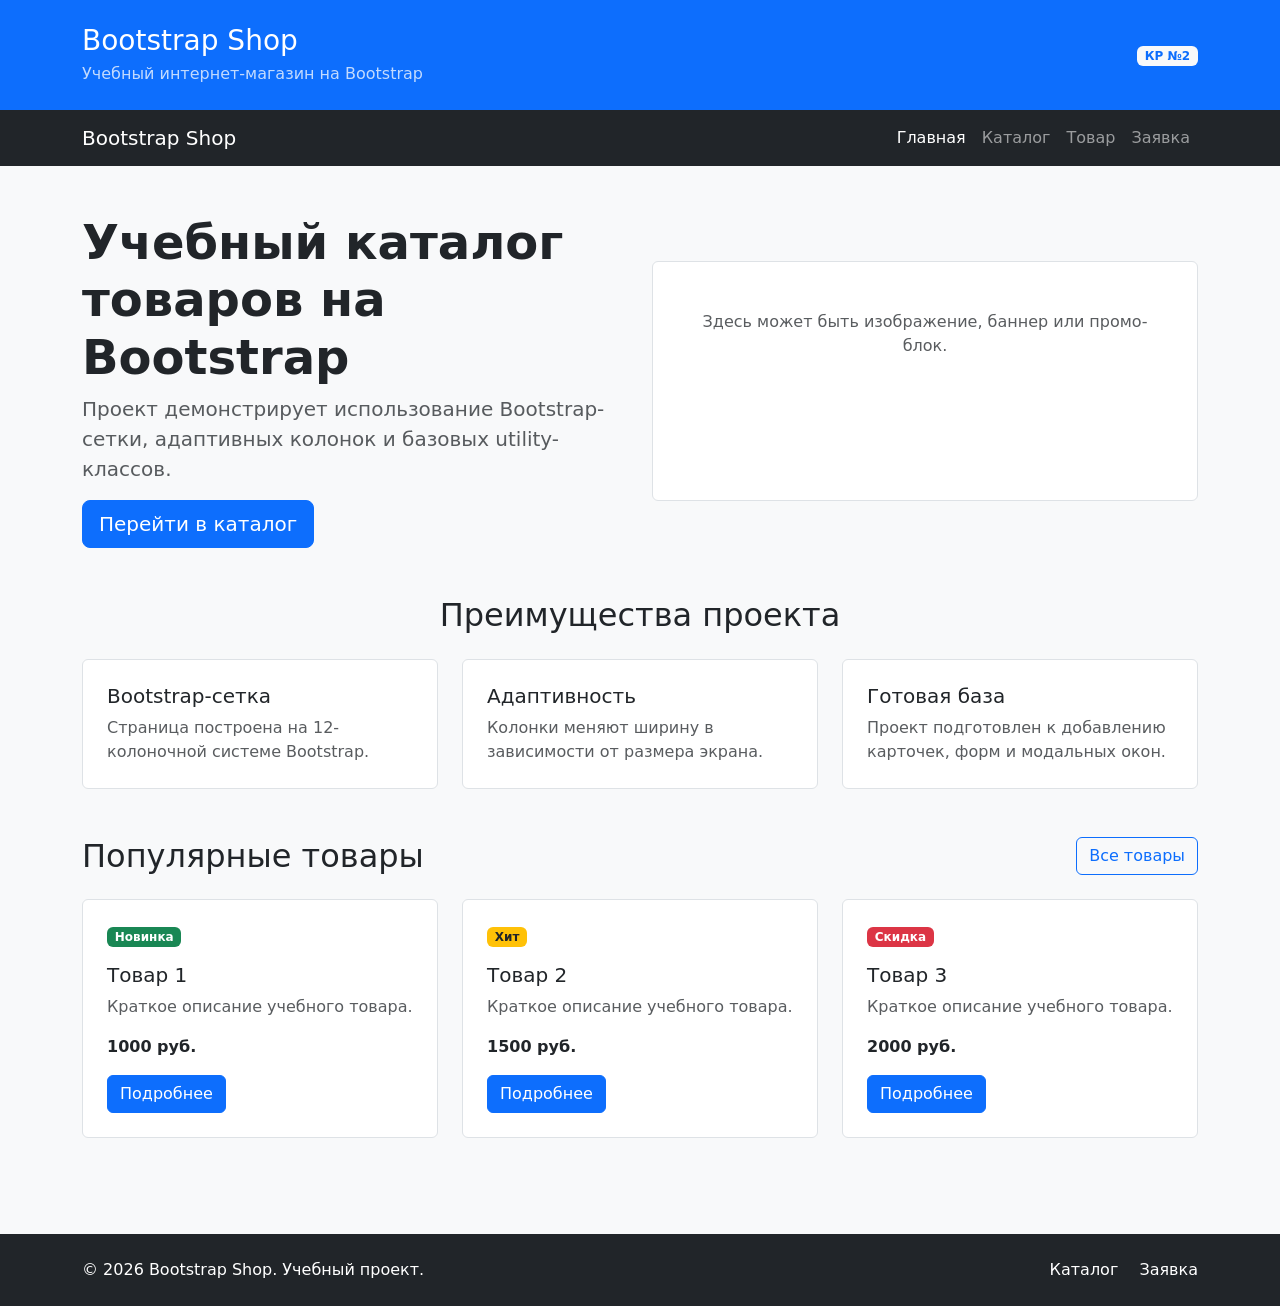
<file: index.html>
<!DOCTYPE html>
<html lang="ru">
<head>
    <meta charset="UTF-8">
    <meta name="viewport" content="width=device-width, initial-scale=1.0">
    <title>Главная – Bootstrap Shop</title>

    <!-- Bootstrap CSS -->
    <link href="https://cdn.jsdelivr.net/npm/bootstrap@5.3.3/dist/css/bootstrap.min.css" rel="stylesheet">
    <!-- Собственные стили -->
    <link rel="stylesheet" href="css/custom.css">
</head>
<body class="d-flex flex-column min-vh-100 bg-light">

    <!-- ===== ШАПКА ===== -->
    <header class="bg-primary text-white py-4">
        <div class="container">
            <div class="row align-items-center">
                <div class="col-12 col-md-8">
                    <h1 class="h3 mb-1">Bootstrap Shop</h1>
                    <p class="mb-0 opacity-75">Учебный интернет-магазин на Bootstrap</p>
                </div>
                <div class="col-12 col-md-4 text-md-end mt-3 mt-md-0">
                    <span class="badge bg-light text-primary">КР №2</span>
                </div>
            </div>
        </div>
    </header>

    <!-- ===== НАВИГАЦИЯ ===== -->
    <nav class="navbar navbar-expand-lg navbar-dark bg-dark">
        <div class="container">
            <a class="navbar-brand" href="index.html">Bootstrap Shop</a>
            <button class="navbar-toggler" type="button"
                    data-bs-toggle="collapse" data-bs-target="#mainNavbar"
                    aria-controls="mainNavbar" aria-expanded="false"
                    aria-label="Переключить навигацию">
                <span class="navbar-toggler-icon"></span>
            </button>
            <div class="collapse navbar-collapse" id="mainNavbar">
                <ul class="navbar-nav ms-auto">
                    <li class="nav-item">
                        <a class="nav-link active" aria-current="page" href="index.html">Главная</a>
                    </li>
                    <li class="nav-item">
                        <a class="nav-link" href="catalog.html">Каталог</a>
                    </li>
                    <li class="nav-item">
                        <a class="nav-link" href="product.html">Товар</a>
                    </li>
                    <li class="nav-item">
                        <a class="nav-link" href="order.html">Заявка</a>
                    </li>
                </ul>
            </div>
        </div>
    </nav>

    <!-- ===== ОСНОВНОЙ КОНТЕНТ ===== -->
    <main class="flex-grow-1">

        <!-- Hero-блок -->
        <section class="container my-5">
            <div class="row align-items-center g-4">
                <div class="col-12 col-lg-6">
                    <h2 class="display-5 fw-bold">
                        Учебный каталог товаров на Bootstrap
                    </h2>
                    <p class="lead text-muted">
                        Проект демонстрирует использование Bootstrap-сетки,
                        адаптивных колонок и базовых utility-классов.
                    </p>
                    <a class="btn btn-primary btn-lg" href="catalog.html">
                        Перейти в каталог
                    </a>
                </div>
                <div class="col-12 col-lg-6">
                    <div class="placeholder-box p-5 bg-white border rounded text-center">
                        <p class="mb-0 text-muted">
                            Здесь может быть изображение, баннер или промо-блок.
                        </p>
                    </div>
                </div>
            </div>
        </section>

        <!-- Преимущества -->
        <section class="container my-5">
            <h2 class="text-center mb-4">Преимущества проекта</h2>
            <div class="row g-4">
                <div class="col-12 col-md-4">
                    <div class="p-4 border rounded h-100 bg-white">
                        <h3 class="h5">Bootstrap-сетка</h3>
                        <p class="mb-0 text-muted">
                            Страница построена на 12-колоночной системе Bootstrap.
                        </p>
                    </div>
                </div>
                <div class="col-12 col-md-4">
                    <div class="p-4 border rounded h-100 bg-white">
                        <h3 class="h5">Адаптивность</h3>
                        <p class="mb-0 text-muted">
                            Колонки меняют ширину в зависимости от размера экрана.
                        </p>
                    </div>
                </div>
                <div class="col-12 col-md-4">
                    <div class="p-4 border rounded h-100 bg-white">
                        <h3 class="h5">Готовая база</h3>
                        <p class="mb-0 text-muted">
                            Проект подготовлен к добавлению карточек, форм и модальных окон.
                        </p>
                    </div>
                </div>
            </div>
        </section>

        <!-- Популярные товары -->
        <section class="container my-5">
            <div class="d-flex justify-content-between align-items-center mb-4">
                <h2 class="mb-0">Популярные товары</h2>
                <a class="btn btn-outline-primary" href="catalog.html">Все товары</a>
            </div>
            <div class="row g-4">
                <div class="col-12 col-md-6 col-lg-4">
                    <div class="border rounded h-100 p-4 bg-white">
                        <span class="badge bg-success mb-3">Новинка</span>
                        <h3 class="h5">Товар 1</h3>
                        <p class="text-muted">Краткое описание учебного товара.</p>
                        <p class="fw-bold mb-3">1000 руб.</p>
                        <a class="btn btn-primary" href="product.html">Подробнее</a>
                    </div>
                </div>
                <div class="col-12 col-md-6 col-lg-4">
                    <div class="border rounded h-100 p-4 bg-white">
                        <span class="badge bg-warning text-dark mb-3">Хит</span>
                        <h3 class="h5">Товар 2</h3>
                        <p class="text-muted">Краткое описание учебного товара.</p>
                        <p class="fw-bold mb-3">1500 руб.</p>
                        <a class="btn btn-primary" href="product.html">Подробнее</a>
                    </div>
                </div>
                <div class="col-12 col-md-6 col-lg-4">
                    <div class="border rounded h-100 p-4 bg-white">
                        <span class="badge bg-danger mb-3">Скидка</span>
                        <h3 class="h5">Товар 3</h3>
                        <p class="text-muted">Краткое описание учебного товара.</p>
                        <p class="fw-bold mb-3">2000 руб.</p>
                        <a class="btn btn-primary" href="product.html">Подробнее</a>
                    </div>
                </div>
            </div>
        </section>

    </main>

    <!-- ===== ПОДВАЛ ===== -->
    <footer class="bg-dark text-white py-4 mt-5">
        <div class="container">
            <div class="row align-items-center g-3">
                <div class="col-12 col-md-6">
                    <p class="mb-0">&copy; 2026 Bootstrap Shop. Учебный проект.</p>
                </div>
                <div class="col-12 col-md-6 text-md-end">
                    <a class="text-white text-decoration-none me-3" href="catalog.html">Каталог</a>
                    <a class="text-white text-decoration-none" href="order.html">Заявка</a>
                </div>
            </div>
        </div>
    </footer>

    <!-- Bootstrap JS Bundle -->
    <script src="https://cdn.jsdelivr.net/npm/bootstrap@5.3.3/dist/js/bootstrap.bundle.min.js"></script>
</body>
</html>
</file>
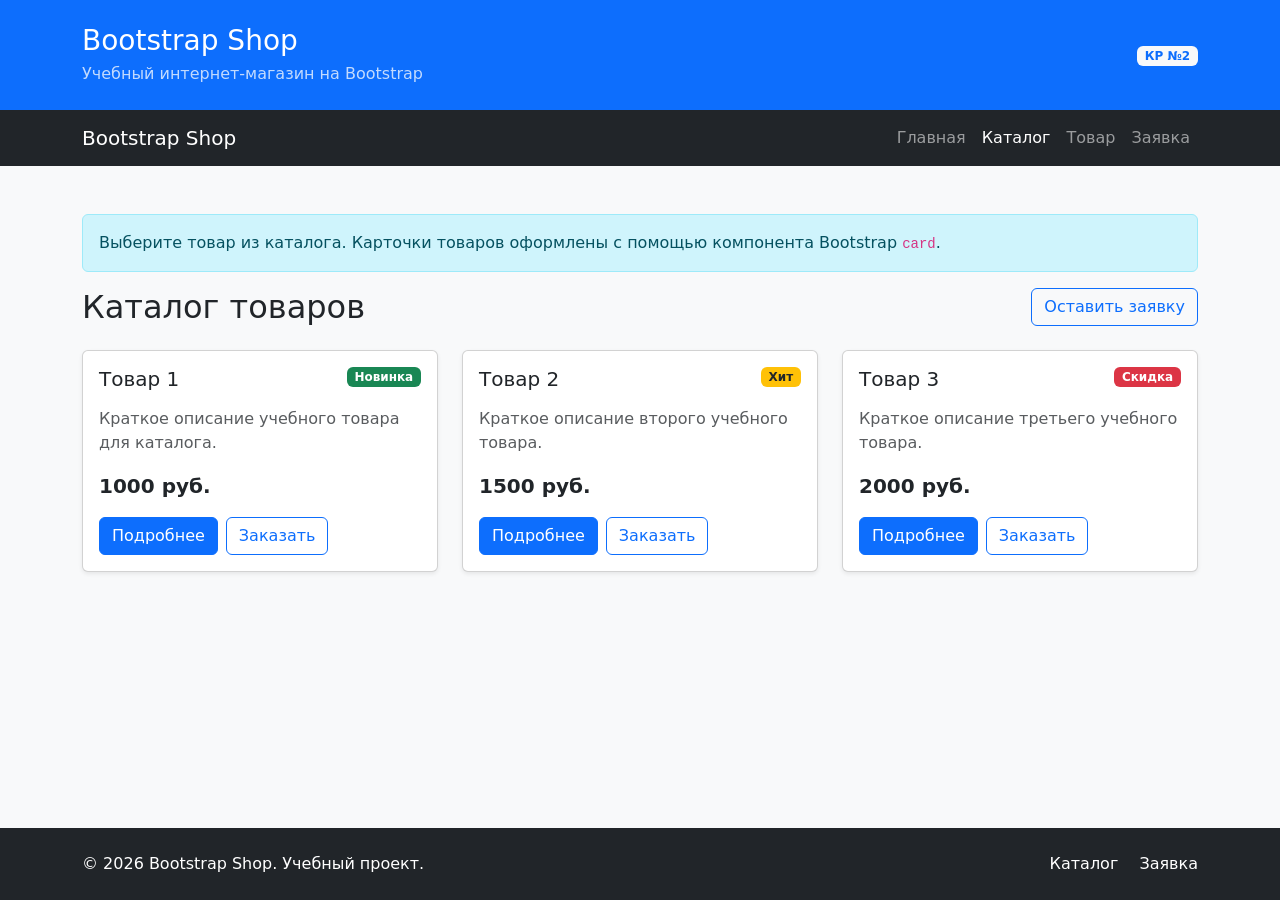
<file: catalog.html>
<!DOCTYPE html>
<html lang="ru">
<head>
    <meta charset="UTF-8">
    <meta name="viewport" content="width=device-width, initial-scale=1.0">
    <title>Каталог – Bootstrap Shop</title>

    <!-- Bootstrap CSS -->
    <link href="https://cdn.jsdelivr.net/npm/bootstrap@5.3.3/dist/css/bootstrap.min.css" rel="stylesheet">
    <!-- Собственные стили -->
    <link rel="stylesheet" href="css/custom.css">
</head>
<body class="d-flex flex-column min-vh-100 bg-light">

    <!-- ===== ШАПКА ===== -->
    <header class="bg-primary text-white py-4">
        <div class="container">
            <div class="row align-items-center">
                <div class="col-12 col-md-8">
                    <h1 class="h3 mb-1">Bootstrap Shop</h1>
                    <p class="mb-0 opacity-75">Учебный интернет-магазин на Bootstrap</p>
                </div>
                <div class="col-12 col-md-4 text-md-end mt-3 mt-md-0">
                    <span class="badge bg-light text-primary">КР №2</span>
                </div>
            </div>
        </div>
    </header>

    <!-- ===== НАВИГАЦИЯ ===== -->
    <nav class="navbar navbar-expand-lg navbar-dark bg-dark">
        <div class="container">
            <a class="navbar-brand" href="index.html">Bootstrap Shop</a>
            <button class="navbar-toggler" type="button"
                    data-bs-toggle="collapse" data-bs-target="#mainNavbar"
                    aria-controls="mainNavbar" aria-expanded="false"
                    aria-label="Переключить навигацию">
                <span class="navbar-toggler-icon"></span>
            </button>
            <div class="collapse navbar-collapse" id="mainNavbar">
                <ul class="navbar-nav ms-auto">
                    <li class="nav-item">
                        <a class="nav-link" href="index.html">Главная</a>
                    </li>
                    <li class="nav-item">
                        <a class="nav-link active" aria-current="page" href="catalog.html">Каталог</a>
                    </li>
                    <li class="nav-item">
                        <a class="nav-link" href="product.html">Товар</a>
                    </li>
                    <li class="nav-item">
                        <a class="nav-link" href="order.html">Заявка</a>
                    </li>
                </ul>
            </div>
        </div>
    </nav>

    <!-- ===== ОСНОВНОЙ КОНТЕНТ ===== -->
    <main class="flex-grow-1">

        <section class="container my-5">
            <!-- Сообщение (alert) -->
            <div class="alert alert-info" role="alert">
                Выберите товар из каталога. Карточки товаров оформлены с помощью компонента Bootstrap <code>card</code>.
            </div>

            <!-- Заголовок и кнопка -->
            <div class="d-flex justify-content-between align-items-center mb-4">
                <h2 class="mb-0">Каталог товаров</h2>
                <a class="btn btn-outline-primary" href="order.html">Оставить заявку</a>
            </div>

            <!-- Сетка карточек -->
            <div class="row g-4">

                <!-- Товар 1 -->
                <div class="col-12 col-md-6 col-lg-4">
                    <div class="card h-100 shadow-sm">
                        <div class="card-body d-flex flex-column">
                            <div class="d-flex justify-content-between align-items-start mb-3">
                                <h3 class="card-title h5 mb-0">Товар 1</h3>
                                <span class="badge bg-success">Новинка</span>
                            </div>
                            <p class="card-text text-muted">Краткое описание учебного товара для каталога.</p>
                            <p class="fw-bold fs-5 mt-auto mb-3">1000 руб.</p>
                            <div class="d-flex gap-2">
                                <a class="btn btn-primary" href="product.html">Подробнее</a>
                                <button class="btn btn-outline-primary" type="button"
                                        data-bs-toggle="modal" data-bs-target="#orderModal">
                                    Заказать
                                </button>
                            </div>
                        </div>
                    </div>
                </div>

                <!-- Товар 2 -->
                <div class="col-12 col-md-6 col-lg-4">
                    <div class="card h-100 shadow-sm">
                        <div class="card-body d-flex flex-column">
                            <div class="d-flex justify-content-between align-items-start mb-3">
                                <h3 class="card-title h5 mb-0">Товар 2</h3>
                                <span class="badge bg-warning text-dark">Хит</span>
                            </div>
                            <p class="card-text text-muted">Краткое описание второго учебного товара.</p>
                            <p class="fw-bold fs-5 mt-auto mb-3">1500 руб.</p>
                            <div class="d-flex gap-2">
                                <a class="btn btn-primary" href="product.html">Подробнее</a>
                                <button class="btn btn-outline-primary" type="button"
                                        data-bs-toggle="modal" data-bs-target="#orderModal">
                                    Заказать
                                </button>
                            </div>
                        </div>
                    </div>
                </div>

                <!-- Товар 3 -->
                <div class="col-12 col-md-6 col-lg-4">
                    <div class="card h-100 shadow-sm">
                        <div class="card-body d-flex flex-column">
                            <div class="d-flex justify-content-between align-items-start mb-3">
                                <h3 class="card-title h5 mb-0">Товар 3</h3>
                                <span class="badge bg-danger">Скидка</span>
                            </div>
                            <p class="card-text text-muted">Краткое описание третьего учебного товара.</p>
                            <p class="fw-bold fs-5 mt-auto mb-3">2000 руб.</p>
                            <div class="d-flex gap-2">
                                <a class="btn btn-primary" href="product.html">Подробнее</a>
                                <button class="btn btn-outline-primary" type="button"
                                        data-bs-toggle="modal" data-bs-target="#orderModal">
                                    Заказать
                                </button>
                            </div>
                        </div>
                    </div>
                </div>

            </div>
        </section>

    </main>

    <!-- ===== ПОДВАЛ ===== -->
    <footer class="bg-dark text-white py-4 mt-5">
        <div class="container">
            <div class="row align-items-center g-3">
                <div class="col-12 col-md-6">
                    <p class="mb-0">&copy; 2026 Bootstrap Shop. Учебный проект.</p>
                </div>
                <div class="col-12 col-md-6 text-md-end">
                    <a class="text-white text-decoration-none me-3" href="catalog.html">Каталог</a>
                    <a class="text-white text-decoration-none" href="order.html">Заявка</a>
                </div>
            </div>
        </div>
    </footer>

    <!-- ===== МОДАЛЬНОЕ ОКНО ===== -->
    <div class="modal fade" id="orderModal" tabindex="-1" aria-labelledby="orderModalLabel" aria-hidden="true">
        <div class="modal-dialog">
            <div class="modal-content">
                <div class="modal-header">
                    <h5 class="modal-title" id="orderModalLabel">Быстрая заявка</h5>
                    <button type="button" class="btn-close" data-bs-dismiss="modal" aria-label="Закрыть"></button>
                </div>
                <div class="modal-body">
                    <p class="text-muted">Оставьте контактные данные, и менеджер свяжется с вами.</p>
                    <form>
                        <div class="mb-3">
                            <label for="modal-name" class="form-label">Имя</label>
                            <input id="modal-name" type="text" class="form-control" required>
                        </div>
                        <div class="mb-3">
                            <label for="modal-phone" class="form-label">Телефон</label>
                            <input id="modal-phone" type="tel" class="form-control" required>
                        </div>
                        <div class="form-check mb-3">
                            <input id="modal-agree" class="form-check-input" type="checkbox" required>
                            <label class="form-check-label" for="modal-agree">Согласен на обработку данных</label>
                        </div>
                    </form>
                </div>
                <div class="modal-footer">
                    <button type="button" class="btn btn-secondary" data-bs-dismiss="modal">Закрыть</button>
                    <button type="button" class="btn btn-primary">Отправить</button>
                </div>
            </div>
        </div>
    </div>

    <!-- Bootstrap JS Bundle (нужен для работы модалки и меню) -->
    <script src="https://cdn.jsdelivr.net/npm/bootstrap@5.3.3/dist/js/bootstrap.bundle.min.js"></script>
</body>
</html>
</file>
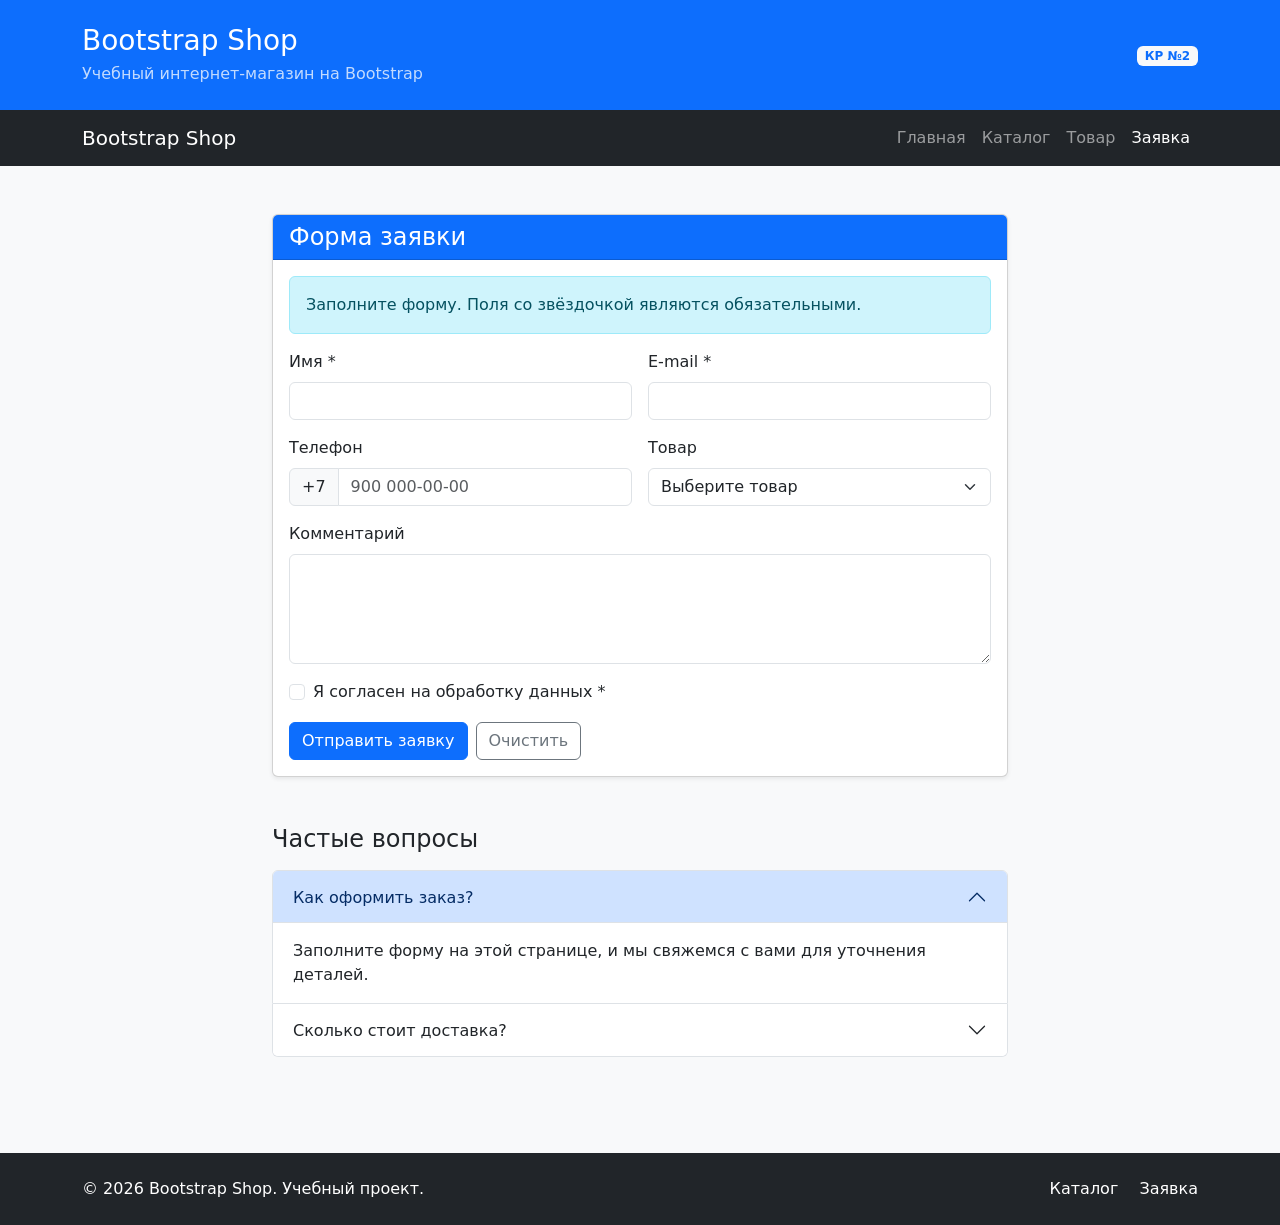
<file: order.html>
<!DOCTYPE html>
<html lang="ru">
<head>
    <meta charset="UTF-8">
    <meta name="viewport" content="width=device-width, initial-scale=1.0">
    <title>Заявка – Bootstrap Shop</title>

    <link href="https://cdn.jsdelivr.net/npm/bootstrap@5.3.3/dist/css/bootstrap.min.css" rel="stylesheet">
    <link rel="stylesheet" href="css/custom.css">
</head>
<body class="d-flex flex-column min-vh-100 bg-light">

    <!-- ===== ШАПКА ===== -->
    <header class="bg-primary text-white py-4">
        <div class="container">
            <div class="row align-items-center">
                <div class="col-12 col-md-8">
                    <h1 class="h3 mb-1">Bootstrap Shop</h1>
                    <p class="mb-0 opacity-75">Учебный интернет-магазин на Bootstrap</p>
                </div>
                <div class="col-12 col-md-4 text-md-end mt-3 mt-md-0">
                    <span class="badge bg-light text-primary">КР №2</span>
                </div>
            </div>
        </div>
    </header>

    <!-- ===== НАВИГАЦИЯ ===== -->
    <nav class="navbar navbar-expand-lg navbar-dark bg-dark">
        <div class="container">
            <a class="navbar-brand" href="index.html">Bootstrap Shop</a>
            <button class="navbar-toggler" type="button"
                    data-bs-toggle="collapse" data-bs-target="#mainNavbar"
                    aria-controls="mainNavbar" aria-expanded="false"
                    aria-label="Переключить навигацию">
                <span class="navbar-toggler-icon"></span>
            </button>
            <div class="collapse navbar-collapse" id="mainNavbar">
                <ul class="navbar-nav ms-auto">
                    <li class="nav-item">
                        <a class="nav-link" href="index.html">Главная</a>
                    </li>
                    <li class="nav-item">
                        <a class="nav-link" href="catalog.html">Каталог</a>
                    </li>
                    <li class="nav-item">
                        <a class="nav-link" href="product.html">Товар</a>
                    </li>
                    <li class="nav-item">
                        <a class="nav-link active" aria-current="page" href="order.html">Заявка</a>
                    </li>
                </ul>
            </div>
        </div>
    </nav>

    <!-- ===== ОСНОВНОЙ КОНТЕНТ ===== -->
    <main class="flex-grow-1">
        <div class="container my-5">
            <div class="row justify-content-center">
                <div class="col-12 col-lg-8">
                    
                    <div class="card shadow-sm">
                        <div class="card-header bg-primary text-white">
                            <h2 class="h4 mb-0">Форма заявки</h2>
                        </div>
                        <div class="card-body">
                            
                            <div class="alert alert-info" role="alert">
                                Заполните форму. Поля со звёздочкой являются обязательными.
                            </div>

                            <form>
                                <div class="row g-3">
                                    
                                    <div class="col-12 col-md-6">
                                        <label for="order-name" class="form-label">Имя *</label>
                                        <input id="order-name" name="name" type="text" class="form-control" required>
                                    </div>
                                    
                                    <div class="col-12 col-md-6">
                                        <label for="order-email" class="form-label">E-mail *</label>
                                        <input id="order-email" name="email" type="email" class="form-control" required>
                                    </div>
                                    
                                    <div class="col-12 col-md-6">
                                        <label for="order-phone" class="form-label">Телефон</label>
                                        <div class="input-group">
                                            <span class="input-group-text">+7</span>
                                            <input id="order-phone" name="phone" type="tel" class="form-control" placeholder="900 000-00-00">
                                        </div>
                                    </div>
                                    
                                    <div class="col-12 col-md-6">
                                        <label for="order-product" class="form-label">Товар</label>
                                        <select id="order-product" name="product" class="form-select">
                                            <option selected>Выберите товар</option>
                                            <option value="product-1">Товар 1</option>
                                            <option value="product-2">Товар 2</option>
                                            <option value="product-3">Товар 3</option>
                                        </select>
                                    </div>
                                    
                                    <div class="col-12">
                                        <label for="order-comment" class="form-label">Комментарий</label>
                                        <textarea id="order-comment" name="comment" class="form-control" rows="4"></textarea>
                                    </div>
                                    
                                    <div class="col-12">
                                        <div class="form-check">
                                            <input id="order-agree" class="form-check-input" type="checkbox" required>
                                            <label class="form-check-label" for="order-agree">
                                                Я согласен на обработку данных *
                                            </label>
                                        </div>
                                    </div>
                                    
                                    <div class="col-12 d-flex gap-2">
                                        <button class="btn btn-primary" type="submit">Отправить заявку</button>
                                        <button class="btn btn-outline-secondary" type="reset">Очистить</button>
                                    </div>
                                    
                                </div>
                            </form>
                            
                        </div>
                    </div>

                    <!-- Дополнительный компонент: Accordion (Частые вопросы) -->
                    <section class="mt-5">
                        <h2 class="h4 mb-3">Частые вопросы</h2>
                        <div class="accordion" id="faqAccordion">
                            <div class="accordion-item">
                                <h3 class="accordion-header">
                                    <button class="accordion-button" type="button" data-bs-toggle="collapse" data-bs-target="#faq-1" aria-expanded="true" aria-controls="faq-1">
                                        Как оформить заказ?
                                    </button>
                                </h3>
                                <div id="faq-1" class="accordion-collapse collapse show" data-bs-parent="#faqAccordion">
                                    <div class="accordion-body">
                                        Заполните форму на этой странице, и мы свяжемся с вами для уточнения деталей.
                                    </div>
                                </div>
                            </div>
                            <div class="accordion-item">
                                <h3 class="accordion-header">
                                    <button class="accordion-button collapsed" type="button" data-bs-toggle="collapse" data-bs-target="#faq-2" aria-expanded="false" aria-controls="faq-2">
                                        Сколько стоит доставка?
                                    </button>
                                </h3>
                                <div id="faq-2" class="accordion-collapse collapse" data-bs-parent="#faqAccordion">
                                    <div class="accordion-body">
                                        Доставка по городу бесплатная при заказе от 3000 рублей.
                                    </div>
                                </div>
                            </div>
                        </div>
                    </section>

                </div>
            </div>
        </div>
    </main>

    <!-- ===== ПОДВАЛ ===== -->
    <footer class="bg-dark text-white py-4 mt-5">
        <div class="container">
            <div class="row align-items-center g-3">
                <div class="col-12 col-md-6">
                    <p class="mb-0">&copy; 2026 Bootstrap Shop. Учебный проект.</p>
                </div>
                <div class="col-12 col-md-6 text-md-end">
                    <a class="text-white text-decoration-none me-3" href="catalog.html">Каталог</a>
                    <a class="text-white text-decoration-none" href="order.html">Заявка</a>
                </div>
            </div>
        </div>
    </footer>

    <script src="https://cdn.jsdelivr.net/npm/bootstrap@5.3.3/dist/js/bootstrap.bundle.min.js"></script>
</body>
</html>
</file>
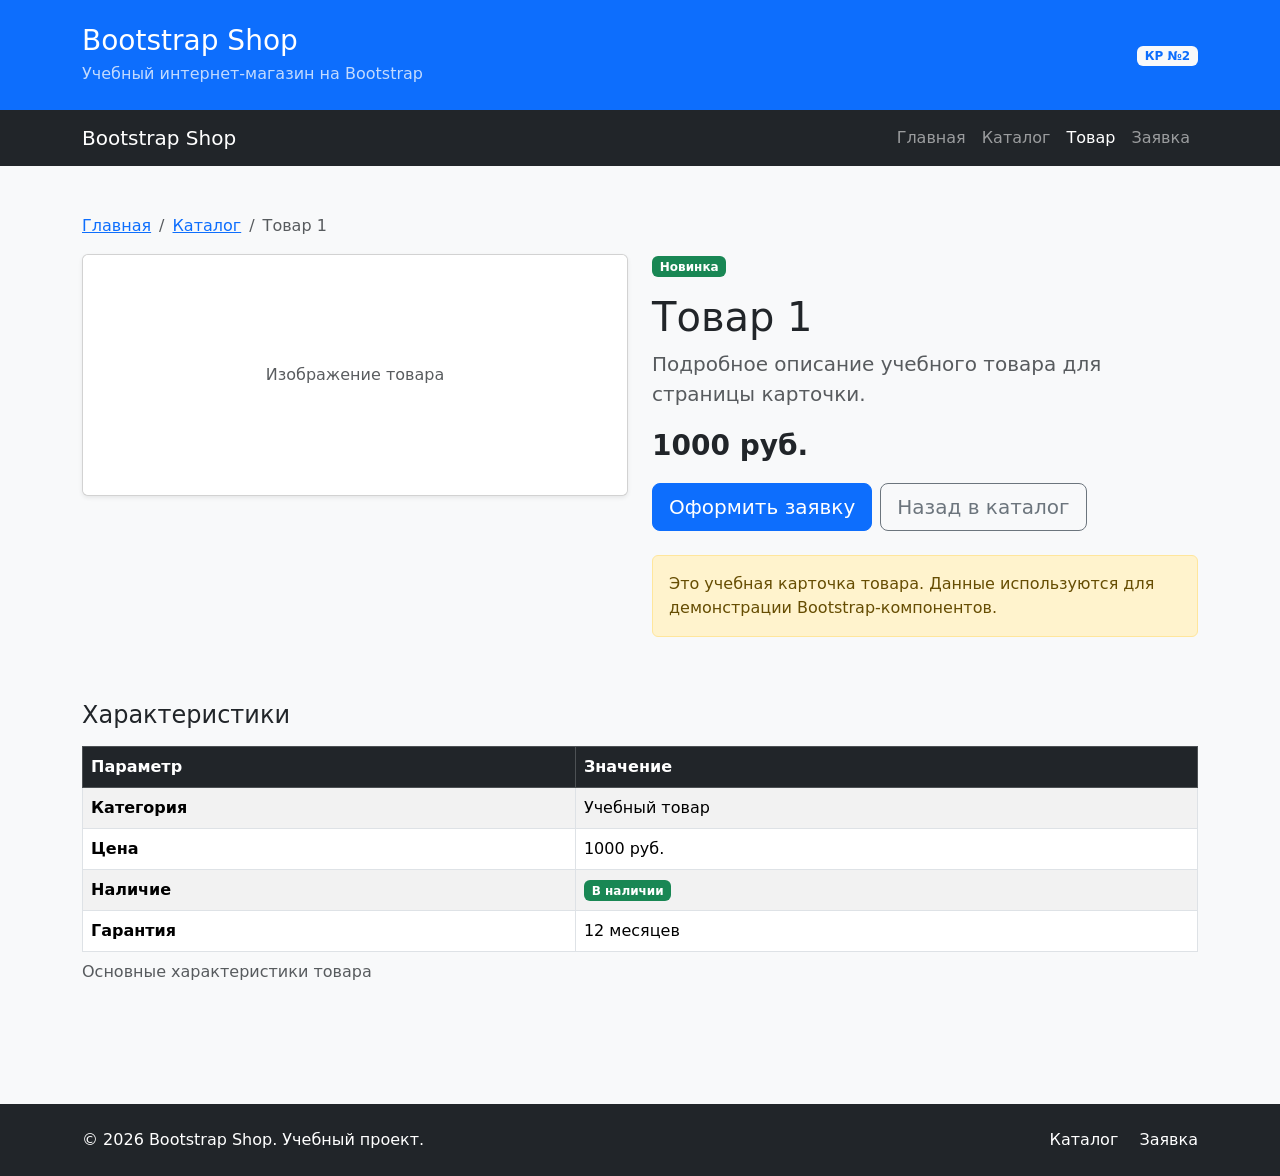
<file: product.html>
<!DOCTYPE html>
<html lang="ru">
<head>
    <meta charset="UTF-8">
    <meta name="viewport" content="width=device-width, initial-scale=1.0">
    <title>Товар – Bootstrap Shop</title>

    <link href="https://cdn.jsdelivr.net/npm/bootstrap@5.3.3/dist/css/bootstrap.min.css" rel="stylesheet">
    <link rel="stylesheet" href="css/custom.css">
</head>
<body class="d-flex flex-column min-vh-100 bg-light">

    <!-- ===== ШАПКА ===== -->
    <header class="bg-primary text-white py-4">
        <div class="container">
            <div class="row align-items-center">
                <div class="col-12 col-md-8">
                    <h1 class="h3 mb-1">Bootstrap Shop</h1>
                    <p class="mb-0 opacity-75">Учебный интернет-магазин на Bootstrap</p>
                </div>
                <div class="col-12 col-md-4 text-md-end mt-3 mt-md-0">
                    <span class="badge bg-light text-primary">КР №2</span>
                </div>
            </div>
        </div>
    </header>

    <!-- ===== НАВИГАЦИЯ ===== -->
    <nav class="navbar navbar-expand-lg navbar-dark bg-dark">
        <div class="container">
            <a class="navbar-brand" href="index.html">Bootstrap Shop</a>
            <button class="navbar-toggler" type="button"
                    data-bs-toggle="collapse" data-bs-target="#mainNavbar"
                    aria-controls="mainNavbar" aria-expanded="false"
                    aria-label="Переключить навигацию">
                <span class="navbar-toggler-icon"></span>
            </button>
            <div class="collapse navbar-collapse" id="mainNavbar">
                <ul class="navbar-nav ms-auto">
                    <li class="nav-item">
                        <a class="nav-link" href="index.html">Главная</a>
                    </li>
                    <li class="nav-item">
                        <a class="nav-link" href="catalog.html">Каталог</a>
                    </li>
                    <li class="nav-item">
                        <a class="nav-link active" aria-current="page" href="product.html">Товар</a>
                    </li>
                    <li class="nav-item">
                        <a class="nav-link" href="order.html">Заявка</a>
                    </li>
                </ul>
            </div>
        </div>
    </nav>

    <!-- ===== ОСНОВНОЙ КОНТЕНТ ===== -->
    <main class="flex-grow-1">
        <div class="container my-5">

            <!-- Хлебные крошки -->
            <nav aria-label="breadcrumb">
                <ol class="breadcrumb">
                    <li class="breadcrumb-item"><a href="index.html">Главная</a></li>
                    <li class="breadcrumb-item"><a href="catalog.html">Каталог</a></li>
                    <li class="breadcrumb-item active" aria-current="page">Товар 1</li>
                </ol>
            </nav>

            <div class="row g-4">
                <!-- Заглушка изображения -->
                <div class="col-12 col-lg-6">
                    <div class="card shadow-sm">
                        <div class="placeholder-box bg-white rounded d-flex align-items-center justify-content-center">
                            <span class="text-muted">Изображение товара</span>
                        </div>
                    </div>
                </div>

                <!-- Описание -->
                <div class="col-12 col-lg-6">
                    <span class="badge bg-success mb-3">Новинка</span>
                    <h2 class="h1">Товар 1</h2>
                    <p class="lead text-muted">
                        Подробное описание учебного товара для страницы карточки.
                    </p>
                    <p class="fs-3 fw-bold">1000 руб.</p>
                    <div class="d-flex gap-2 mb-4">
                        <a class="btn btn-primary btn-lg" href="order.html">Оформить заявку</a>
                        <a class="btn btn-outline-secondary btn-lg" href="catalog.html">Назад в каталог</a>
                    </div>
                    <div class="alert alert-warning" role="alert">
                        Это учебная карточка товара. Данные используются для демонстрации Bootstrap-компонентов.
                    </div>
                </div>
            </div>

            <!-- Таблица характеристик -->
            <section class="mt-5">
                <h2 class="h4 mb-3">Характеристики</h2>
                <div class="table-responsive">
                    <table class="table table-striped table-bordered align-middle">
                        <caption>Основные характеристики товара</caption>
                        <thead class="table-dark">
                            <tr>
                                <th scope="col">Параметр</th>
                                <th scope="col">Значение</th>
                            </tr>
                        </thead>
                        <tbody>
                            <tr>
                                <th scope="row">Категория</th>
                                <td>Учебный товар</td>
                            </tr>
                            <tr>
                                <th scope="row">Цена</th>
                                <td>1000 руб.</td>
                            </tr>
                            <tr>
                                <th scope="row">Наличие</th>
                                <td><span class="badge bg-success">В наличии</span></td>
                            </tr>
                            <tr>
                                <th scope="row">Гарантия</th>
                                <td>12 месяцев</td>
                            </tr>
                        </tbody>
                    </table>
                </div>
            </section>

        </div>
    </main>

    <!-- ===== ПОДВАЛ ===== -->
    <footer class="bg-dark text-white py-4 mt-5">
        <div class="container">
            <div class="row align-items-center g-3">
                <div class="col-12 col-md-6">
                    <p class="mb-0">&copy; 2026 Bootstrap Shop. Учебный проект.</p>
                </div>
                <div class="col-12 col-md-6 text-md-end">
                    <a class="text-white text-decoration-none me-3" href="catalog.html">Каталог</a>
                    <a class="text-white text-decoration-none" href="order.html">Заявка</a>
                </div>
            </div>
        </div>
    </footer>

    <script src="https://cdn.jsdelivr.net/npm/bootstrap@5.3.3/dist/js/bootstrap.bundle.min.js"></script>
</body>
</html>
</file>
<file: css/custom.css>
/* Основной контейнер страницы растягиваем по высоте */
body {
    min-height: 100vh;
}

/* Заглушка для изображения / баннера */
.placeholder-box {
    min-height: 240px;
}
</file>
